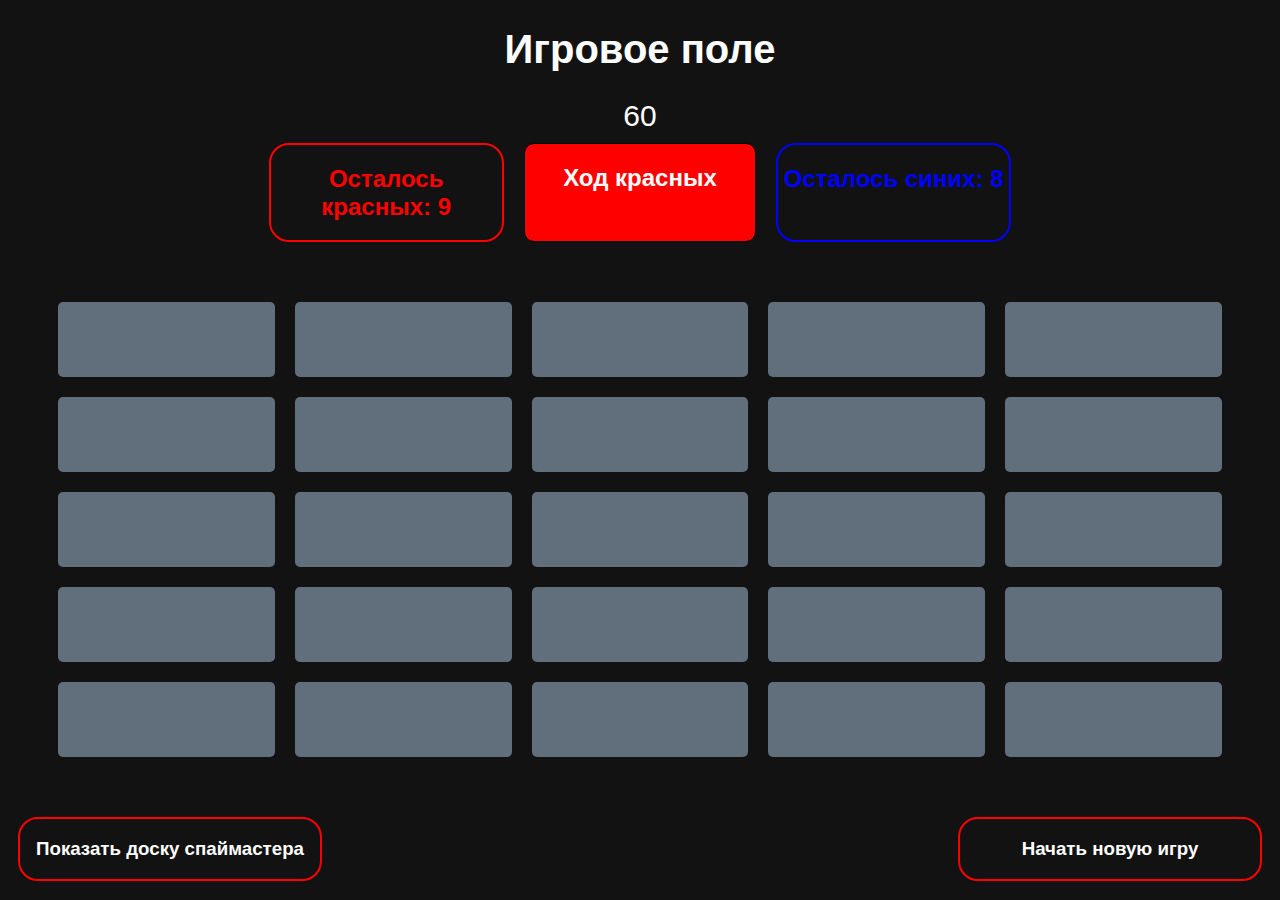
<file: src/main/resources/templates/index.html>
<!DOCTYPE html>
<html>
<head>
    <meta http-equiv="Content-Type" content="text/html; charset=CP1251"/>
    <title>CodeNames</title>
    <link rel="stylesheet" href="styles/styles.css">
    <script defer src="scripts/main.js"></script>
    <script defer src="login.html"></script>
</head>
<body>
<div id="tipstext"><h1>������� ����</h1></div>
<div id="timer">60</div>
<div class="game-info">
    <div> <h2 id="username1"></h2></div>
    <div class="red-cards"><h2 id="red-score">�������� �������: 9</h2></div>
    <div class="team"><h2 id="team-turn">��� �������</h2></div>
    <div class="blue-cards"><h2 id="blue-score">�������� �����: 8</h2></div>
    <div><h2 id="username2"></h2></div>
</div>
<div class="grid-container">
    <div id="0"></div>
    <div id="1"></div>
    <div id="2"></div>
    <div id="3"></div>
    <div id="4"></div>
    <div id="5"></div>
    <div id="6"></div>
    <div id="7"></div>
    <div id="8"></div>
    <div id="9"></div>
    <div id="10"></div>
    <div id="11"></div>
    <div id="12"></div>
    <div id="13"></div>
    <div id="14"></div>
    <div id="15"></div>
    <div id="16"></div>
    <div id="17"></div>
    <div id="18"></div>
    <div id="19"></div>
    <div id="20"></div>
    <div id="21"></div>
    <div id="22"></div>
    <div id="23"></div>
    <div id="24"></div>
</div>
<div class="spynewgame-info">
    <div class="spymasterbtn" id="spymaster-button"><h3>�������� ����� �����������</h3></div>
    <div class="newgamebtn" id="newgame-button"><h3>������ ����� ����</h3></div>
</div>
</body>
</html>
</file>
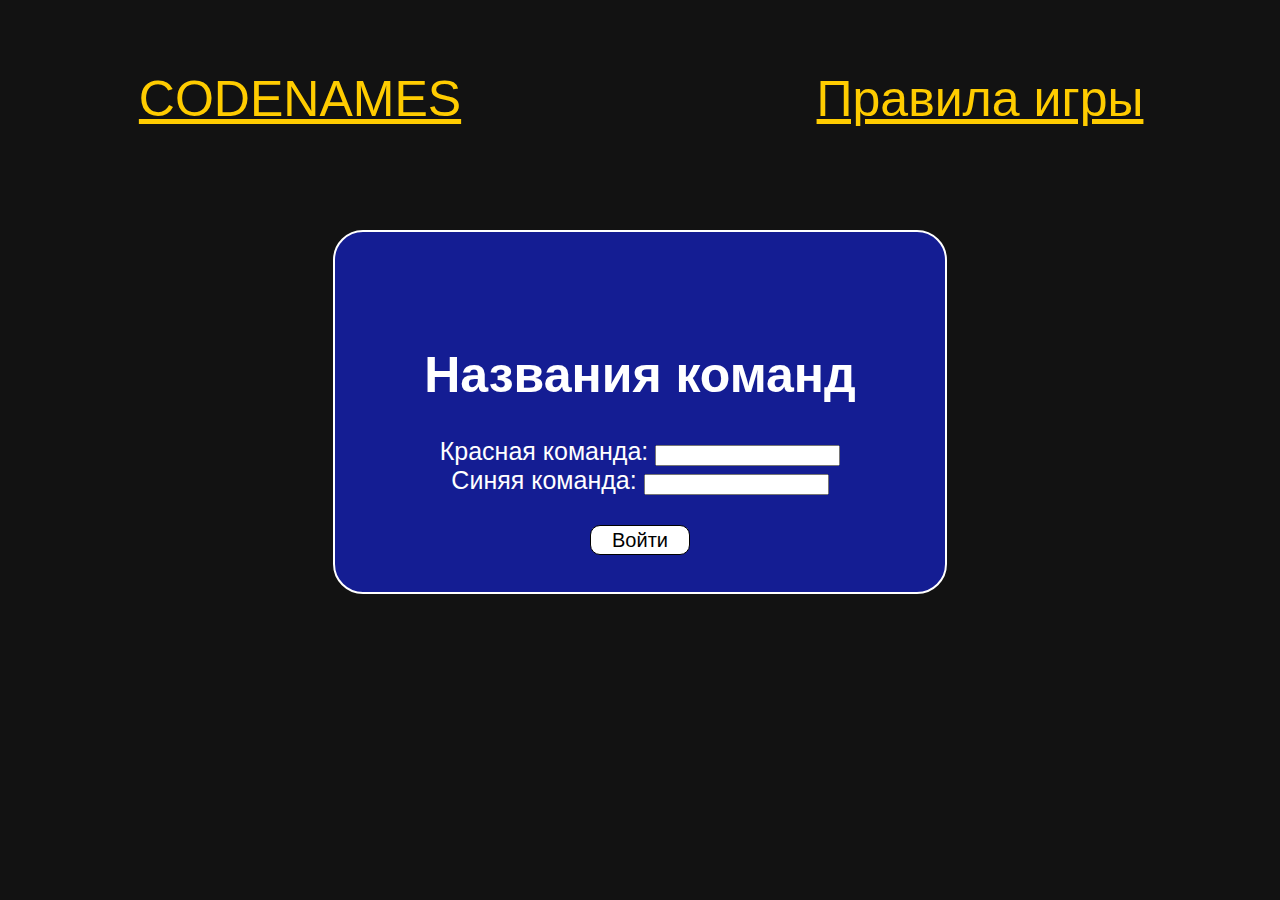
<file: src/main/resources/templates/login.html>
<!DOCTYPE html>
<html>
<head>
    <meta http-equiv="Content-Type" content="text/html; charset=utf-8"/>
    <title>Login form</title>
    <link rel="stylesheet" href="styles/login.css">
    <script defer src="scripts/main.js"></script>
</head>
<body>
<div class="game-info1">
    <div id="login-link"><a href="login.html">CODENAMES <body link="#ffcc00" vlink="#cecece" alink="#ff0000"></a></div>
    <div><a href="https://codenames.me/rules.pdf" target="_blank">Правила игры <body link="#ffcc00" vlink="#cecece" alink="#ff0000" ></a></div>
</div>
<div class="login-container">
    <h1 id="titlename"> Названия команд</h1>
    <form id="login" action="index.html">
        <label id="redteamlabel" for="username1">Красная команда:</label>
        <input type="text" id="username1" name="redTeamName" maxlength="15" required>
        <label id="blueteamlabel" for="username2">Синяя команда:</label>
        <input type="text" id="username2" name="blueTeamName" maxlength="15" required>
        <input id="submit-button" type="submit" value="Войти">
    </form>
</div>
</body>
</html>
</file>
<file: src/main/resources/templates/styles/styles.css>
html, body {
    text-align: center;
    color: white;
    background: #121212;
    font-family: "Arial";
}

.game-info {
    display: flex;
    flex-wrap: nowrap;
    justify-content: center;
}

.game-info > div {
    width: 300px;
    margin: 10px;
}

.grid-container {
    margin: 50px;
    display: grid;
    grid-template-columns: 1fr 1fr 1fr 1fr 1fr;
    grid-template-rows: 75px 75px 75px 75px 75px;
    gap: 20px;
}

.grid-container > div {
    background: #616E7C;
    border-radius: 5px;
    font-size: 150%;
    line-height: 75px;
    cursor: pointer;
}

h1 {
    font-size: 40px;
}

.team {
    border: 1px solid black;
    border-radius: 10px;
    background-color: red;
}

#timer {
    font-size: 30px;
}

.spynewgame-info {
    display: flex;
    flex-wrap: nowrap;
    justify-content:space-between;
}

.spynewgame-info > div {
    width: 300px;
    margin: 10px;
}

.spymasterbtn{
    cursor: pointer;
    color: rgb(255, 255, 255);
    border: 2px solid red;
    border-radius: 20px;

}

.newgamebtn{
    cursor: pointer;
    color: rgb(255, 255, 255);
    border: 2px solid red;
    border-radius: 20px;
}

.n.spymaster {
    background: rgb(187, 187, 26) !important;
}

.r.spymaster {
    background: red !important;
}

.b.spymaster {
    background: blue !important;
}

.a.spymaster {
    background: black !important;
}

.r.shown {
    background: red !important;
}

.b.shown {
    background: blue !important;
}

.a.shown {
    background: black !important;
}

.n.shown {
    background: rgb(187, 187, 26) !important;
}

.red-cards {
    color: red;
    border: 2px solid red;
    border-radius: 20px;
}

.blue-cards {
    color: blue;
    border: 2px solid blue;
    border-radius: 20px;
}

.daa{
    color: blue;
    border: 2px solid blue;
    border-radius: 20px;
}
</file>
<file: src/main/resources/templates/styles/login.css>
html, body {
    margin: 0;
    padding: 0;
    text-align:center;
    font-size: 25px;
    color: white;
    background: #121212;
    font-family: 'Arial'
}

.login-container {
    height: 200px;
    border: 2px solid white;
    width: 450px;
    overflow: hidden;
    margin: 150px auto;
    padding: 80px;
    background: #141d93;
    border-radius: 30px;
}

#submit-button {
    cursor: pointer;
    margin-top: 30px;
    font-size: 20px;
    width: 100px;
    height: 30px;
    background: white;
    border: 1px solid black;
    border-radius: 10px;
    color: black;
}

#username1 {
    align-self: center;



}

#username2 {
    align-self: left;

}

div {
    cursor:auto;
    font-size: 25px;
    display: block;
    border-radius: 10px;
    height: 60px;
    margin-top: 20px;
}

.game-info1 {
    display: flex;
    flex-wrap: nowrap;
    justify-content: space-between;
}

.game-info1 > div {
    width: 500px !important;
    margin: 50px !important;
    font-size: 200%;
}
</file>
